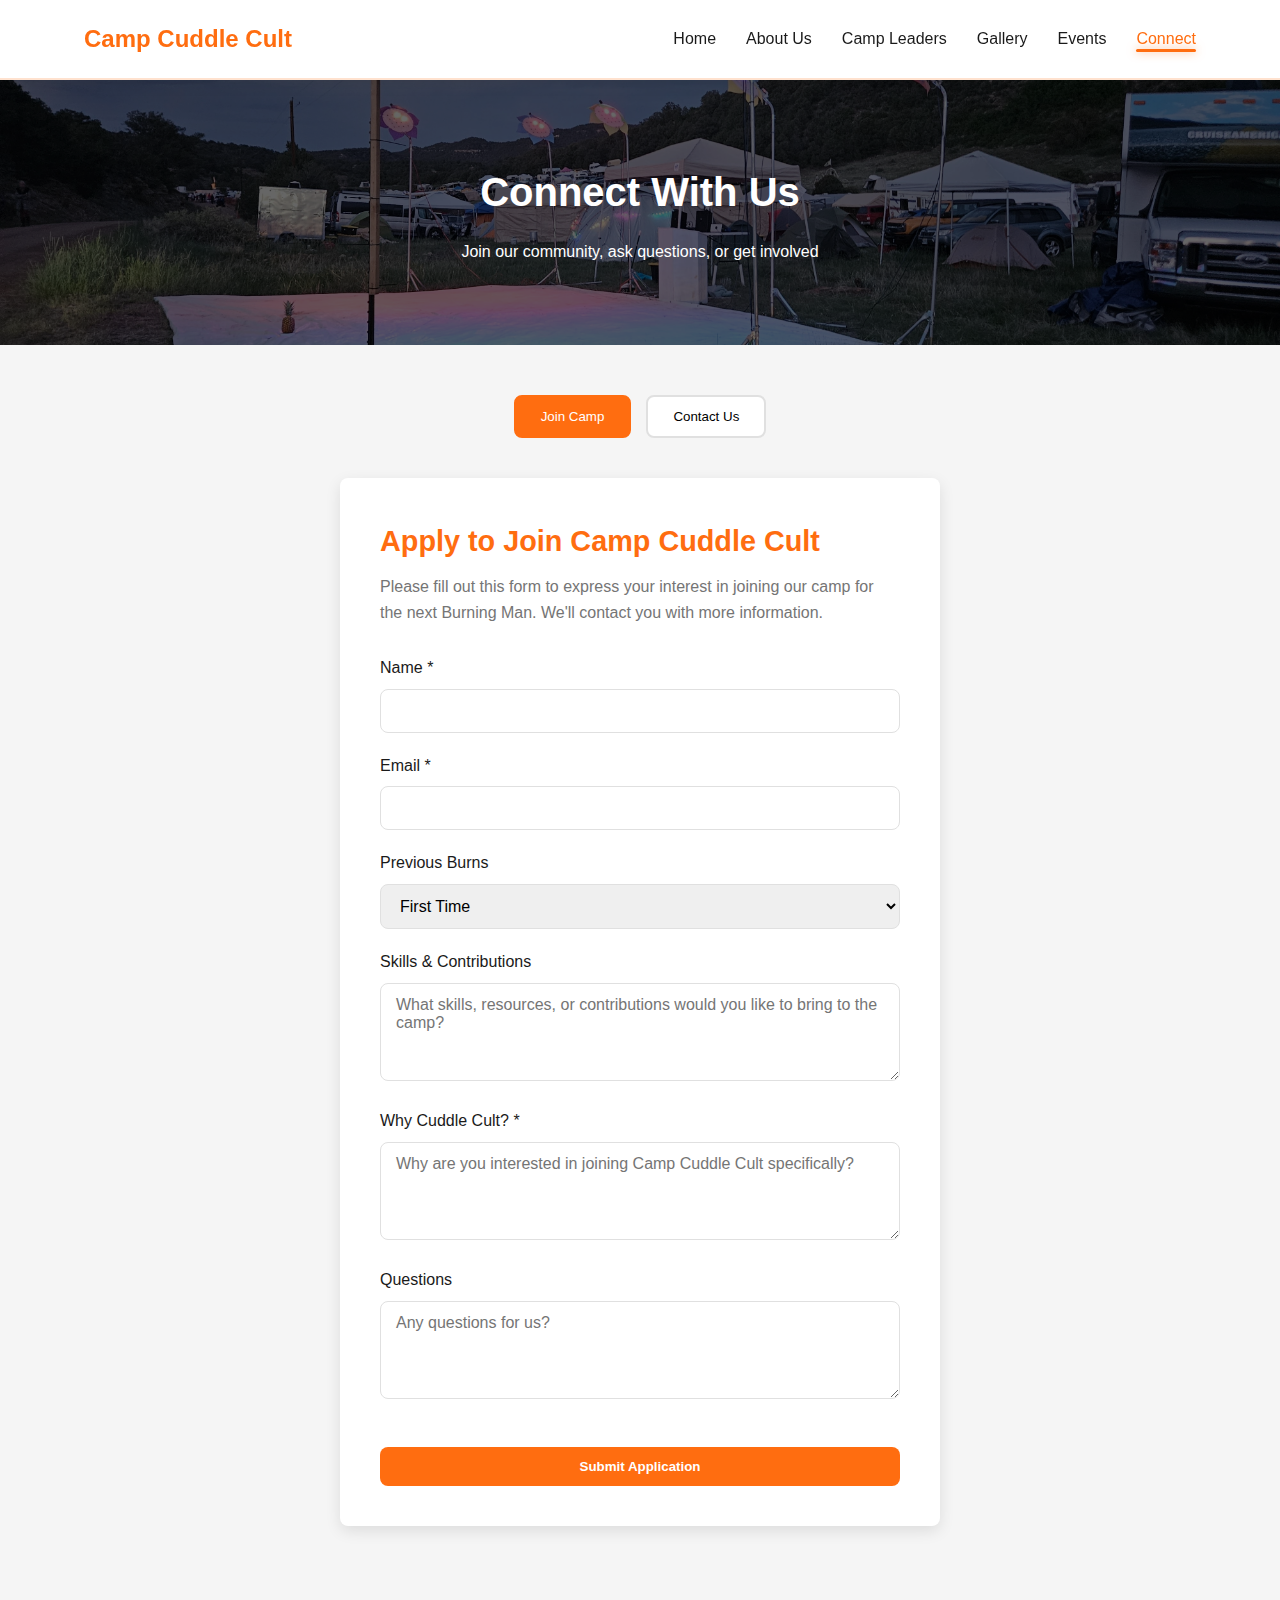
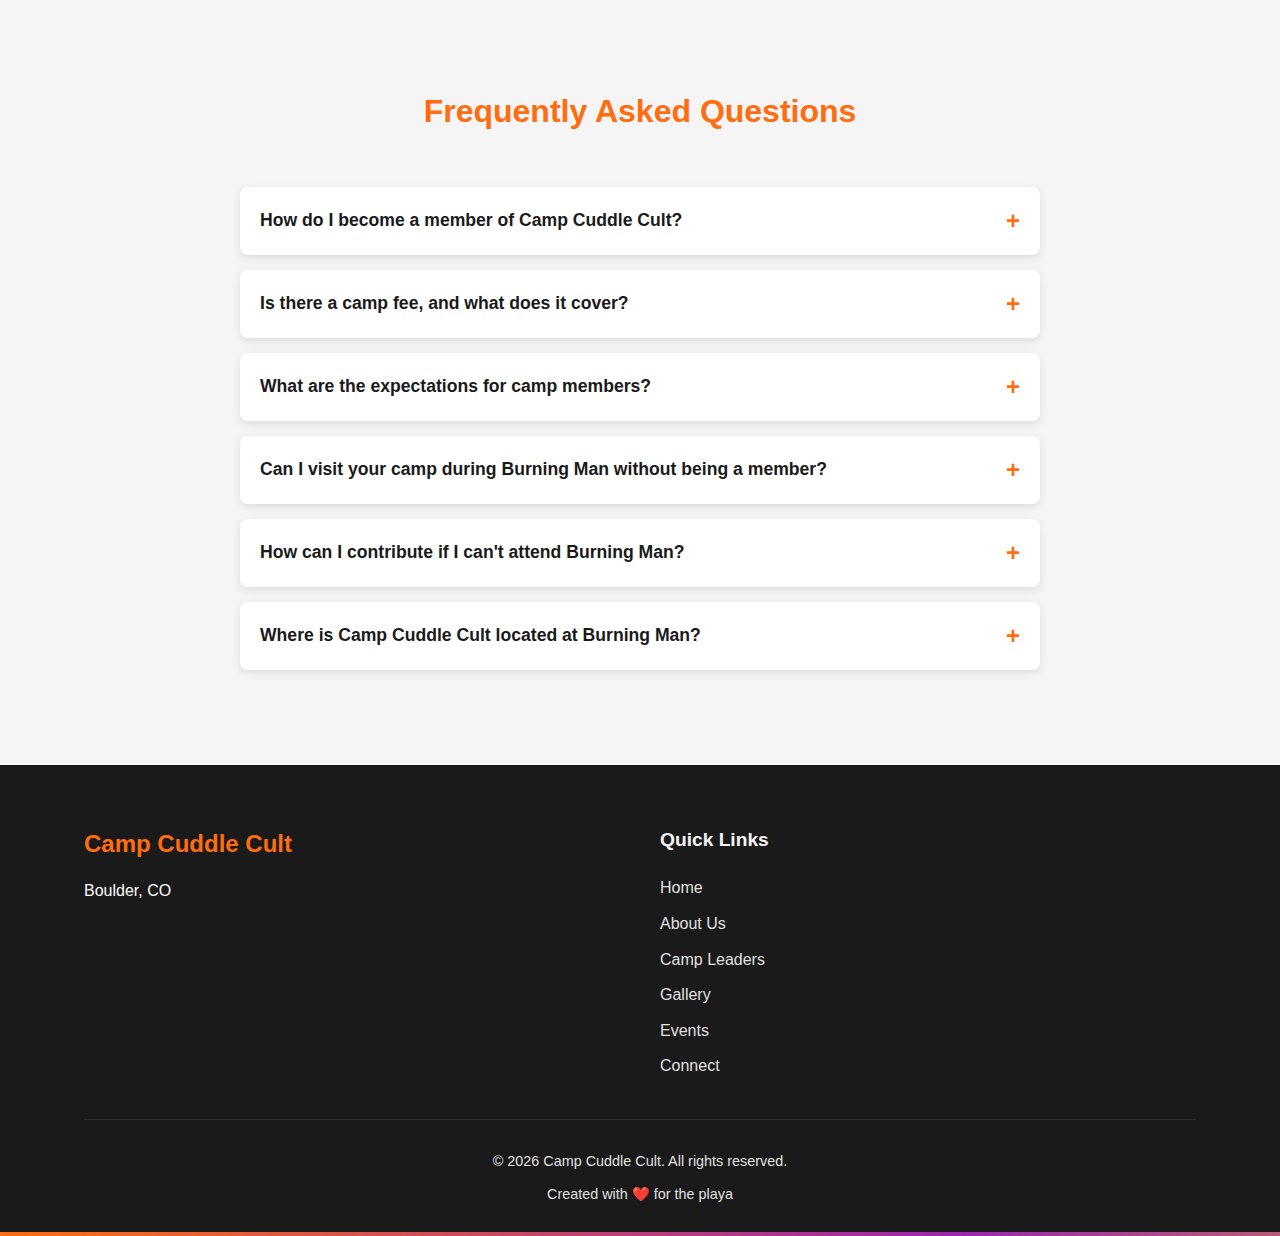
<file: connect.html>
<!DOCTYPE html>
<html lang="en">
<head>
    <meta charset="UTF-8">
    <meta name="viewport" content="width=device-width, initial-scale=1.0">
    <meta http-equiv="X-UA-Compatible" content="IE=edge">
    <title>Connect | Camp Cuddle Cult</title>
    <link rel="stylesheet" href="public/css/styles.css">
    <script src="public/js/components.js" defer></script>
    <script src="public/js/main.js" defer></script>
</head>
<body>
    <header>
        <div class="container">
            <!-- Navigation will be dynamically inserted by components.js -->
        </div>
    </header>

    <section class="page-header">
        <div class="container">
            <h1>Connect With Us</h1>
            <p>Join our community, ask questions, or get involved</p>
        </div>
    </section>

    <section class="forms-section">
        <div class="container">
            <div class="forms-tabs">
                <button class="form-tab active" data-form="join-form">Join Camp</button>
                <button class="form-tab" data-form="contact-form">Contact Us</button>
            </div>

            <div class="forms-container">
                <form id="join-form" class="form active">
                    <h2>Apply to Join Camp Cuddle Cult</h2>
                    <p>Please fill out this form to express your interest in joining our camp for the next Burning Man. We'll contact you with more information.</p>
                    
                    <div class="form-group">
                        <label for="join-name">Name *</label>
                        <input type="text" id="join-name" name="name" required>
                    </div>
                    
                    <div class="form-group">
                        <label for="join-email">Email *</label>
                        <input type="email" id="join-email" name="email" required>
                    </div>
                    
                    <div class="form-group">
                        <label for="join-burns">Previous Burns</label>
                        <select id="join-burns" name="burns">
                            <option value="0">First Time</option>
                            <option value="1-2">1-2 Burns</option>
                            <option value="3-5">3-5 Burns</option>
                            <option value="6+">6+ Burns</option>
                        </select>
                    </div>
                    
                    <div class="form-group">
                        <label for="join-skills">Skills & Contributions</label>
                        <textarea id="join-skills" name="skills" rows="4" placeholder="What skills, resources, or contributions would you like to bring to the camp?"></textarea>
                    </div>
                    
                    <div class="form-group">
                        <label for="join-why">Why Cuddle Cult? *</label>
                        <textarea id="join-why" name="why" rows="4" placeholder="Why are you interested in joining Camp Cuddle Cult specifically?" required></textarea>
                    </div>
                    
                    <div class="form-group">
                        <label for="join-questions">Questions</label>
                        <textarea id="join-questions" name="questions" rows="4" placeholder="Any questions for us?"></textarea>
                    </div>
                    
                    <button type="submit" class="btn">Submit Application</button>
                </form>

                <form id="newsletter-form" class="form">
                    <h2>Subscribe to Our Newsletter</h2>
                    <p>Stay updated with camp news, events, and preparation information.</p>
                    
                    <div class="form-group">
                        <label for="newsletter-name">Name *</label>
                        <input type="text" id="newsletter-name" name="name" required>
                    </div>
                    
                    <div class="form-group">
                        <label for="newsletter-email">Email *</label>
                        <input type="email" id="newsletter-email" name="email" required>
                    </div>
                    
                    <div class="form-group checkbox-group">
                        <input type="checkbox" id="newsletter-member" name="member">
                        <label for="newsletter-member">I am a current or past camp member</label>
                    </div>
                    
                    <button type="submit" class="btn">Subscribe</button>
                </form>

                <form id="contact-form" class="form">
                    <h2>Contact Us</h2>
                    <p>Have questions, ideas, or just want to connect? Send us a message!</p>
                    
                    <div class="form-group">
                        <label for="contact-name">Name *</label>
                        <input type="text" id="contact-name" name="name" required>
                    </div>
                    
                    <div class="form-group">
                        <label for="contact-email">Email *</label>
                        <input type="email" id="contact-email" name="email" required>
                    </div>
                    
                    <div class="form-group">
                        <label for="contact-subject">Subject *</label>
                        <select id="contact-subject" name="subject" required>
                            <option value="">Select a subject</option>
                            <option value="question">General Question</option>
                            <option value="contribution">Contribution Idea</option>
                            <option value="event">Event Proposal</option>
                            <option value="photo">Photo Submission</option>
                            <option value="other">Other</option>
                        </select>
                    </div>
                    
                    <div class="form-group">
                        <label for="contact-message">Message *</label>
                        <textarea id="contact-message" name="message" rows="6" required></textarea>
                    </div>
                    
                    <button type="submit" class="btn">Send Message</button>
                </form>
            </div>
        </div>
    </section>

    <section class="faq">
        <div class="container">
            <h2>Frequently Asked Questions</h2>
            
            <div class="accordion">
                <div class="accordion-item">
                    <button class="accordion-header">How do I become a member of Camp Cuddle Cult?</button>
                    <div class="accordion-content">
                        <p>To become a member, fill out our application form above. We review applications based on our community needs, your alignment with our values, and your potential contributions. We typically respond within 2-3 weeks after applications close.</p>
                    </div>
                </div>
                
                <div class="accordion-item">
                    <button class="accordion-header">Is there a camp fee, and what does it cover?</button>
                    <div class="accordion-content">
                        <p>Yes, we have a camp fee that covers shared infrastructure (shade structures, kitchen, showers, communal spaces), water, group meals, and camp activities. The exact amount varies each year based on our needs and is communicated during the application process.</p>
                    </div>
                </div>
                
                <div class="accordion-item">
                    <button class="accordion-header">What are the expectations for camp members?</button>
                    <div class="accordion-content">
                        <p>Camp members are expected to participate in camp setup and breakdown, take shifts for camp duties (kitchen, greeting, cleaning), contribute to our community in ways aligned with their skills, and uphold our values of consent, inclusion, and participation.</p>
                    </div>
                </div>
                
                <div class="accordion-item">
                    <button class="accordion-header">Can I visit your camp during Burning Man without being a member?</button>
                    <div class="accordion-content">
                        <p>Absolutely! Many of our events and spaces are open to all burners. Check our event board at the camp entrance for our daily schedule and which activities are open to visitors.</p>
                    </div>
                </div>
                
                <div class="accordion-item">
                    <button class="accordion-header">How can I contribute if I can't attend Burning Man?</button>
                    <div class="accordion-content">
                        <p>We welcome remote contributions including fundraising support, art creation, online community participation, and pre-event logistics assistance. Contact us through the form above to discuss how you can contribute from afar.</p>
                    </div>
                </div>
                
                <div class="accordion-item">
                    <button class="accordion-header">Where is Camp Cuddle Cult located at Burning Man?</button>
                    <div class="accordion-content">
                        <p>Our placement varies each year. Once we receive our official placement from Burning Man organization (usually in July), we'll share our coordinates via email to camp members and on our social media channels.</p>
                    </div>
                </div>
            </div>
        </div>
    </section>

    <footer>
        <!-- Footer will be dynamically inserted by components.js -->
    </footer>
</body>
</html>
</file>
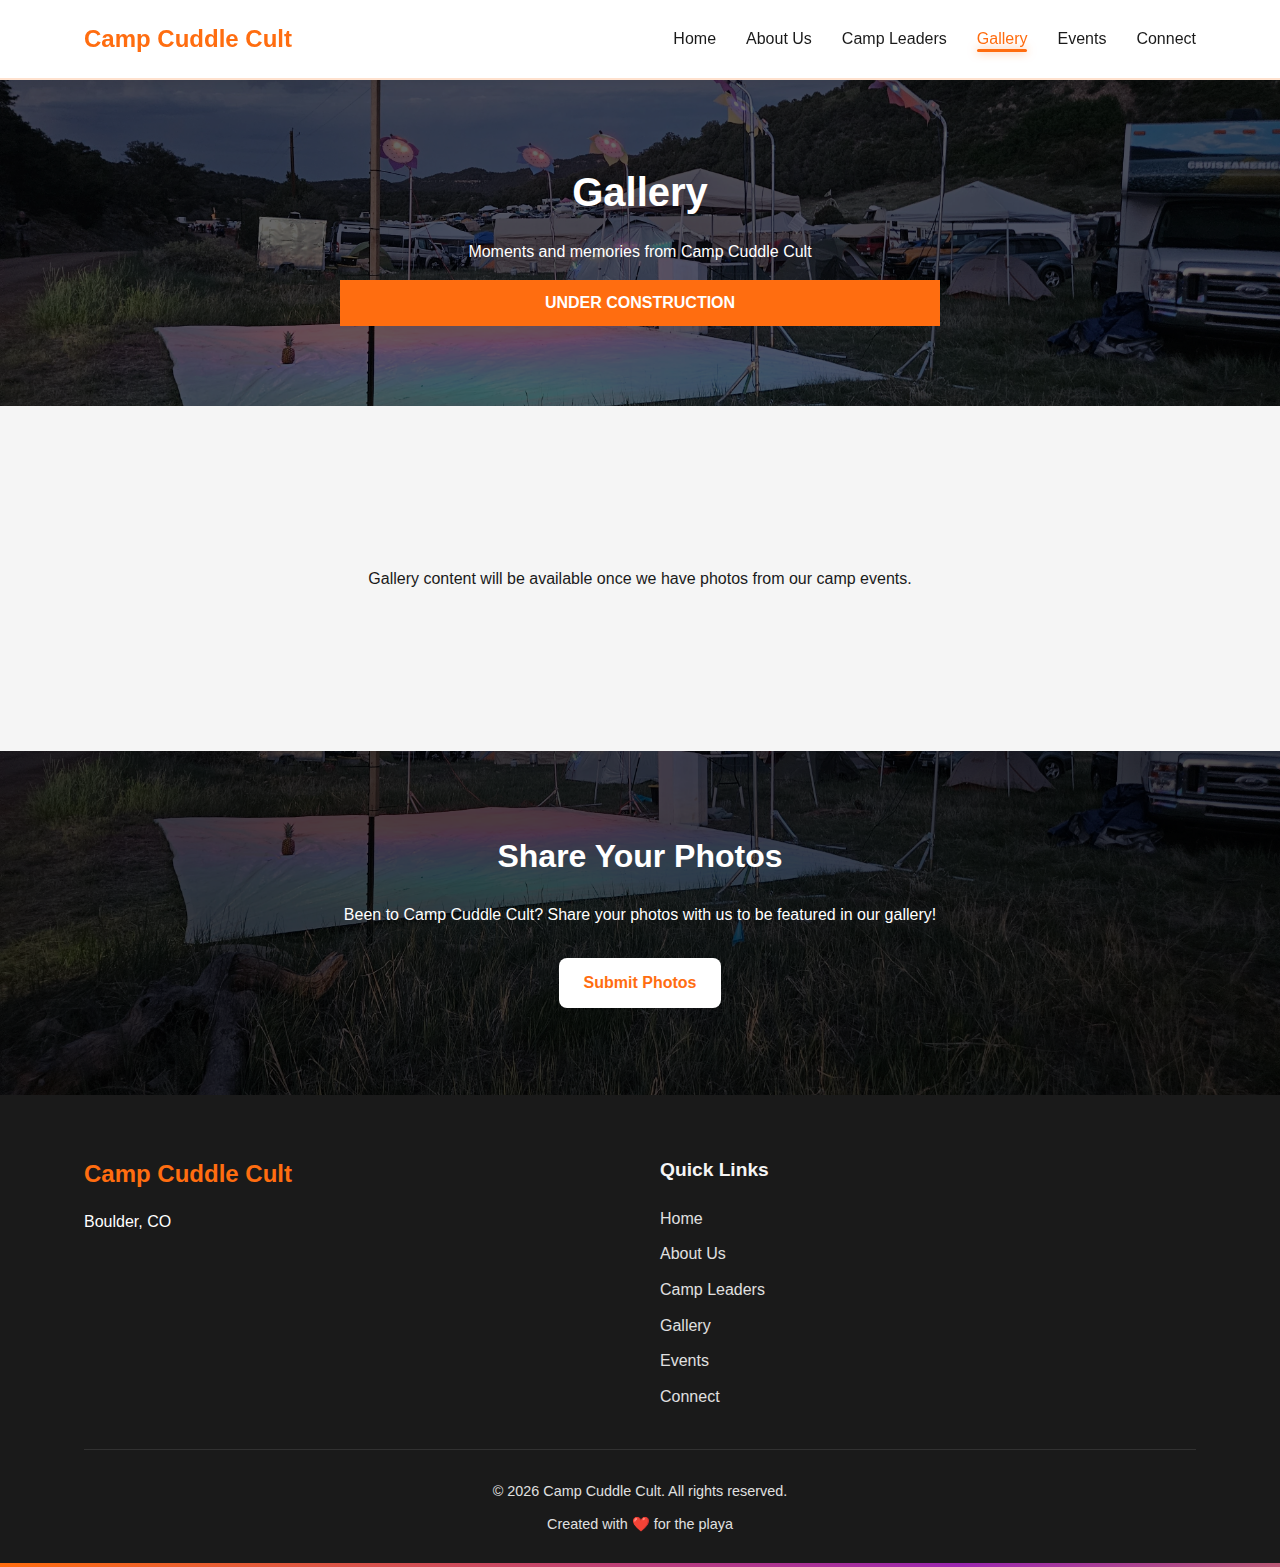
<file: gallery.html>
<!DOCTYPE html>
<html lang="en">
<head>
    <meta charset="UTF-8">
    <meta name="viewport" content="width=device-width, initial-scale=1.0">
    <meta http-equiv="X-UA-Compatible" content="IE=edge">
    <title>Gallery | Camp Cuddle Cult</title>
    <link rel="stylesheet" href="public/css/styles.css">
    <script src="public/js/components.js" defer></script>
    <script src="public/js/main.js" defer></script>
</head>
<body>
    <header>
        <div class="container">
            <!-- Navigation will be dynamically inserted by components.js -->
        </div>
    </header>

    <section class="page-header">
        <div class="container">
            <h1>Gallery</h1>
            <p>Moments and memories from Camp Cuddle Cult</p>
            <p style="background-color: #ff6d10; color: white; padding: 10px; margin-top: 15px; font-weight: bold;">UNDER CONSTRUCTION</p>
        </div>
    </section>

    <section class="gallery">
        <div class="container">
            <div style="text-align: center; padding: 50px; background-color: #f5f5f5; margin: 30px 0;">
                <p>Gallery content will be available once we have photos from our camp events.</p>
            </div>
        </div>
    </section>

    <section class="cta">
        <div class="container">
            <h2>Share Your Photos</h2>
            <p>Been to Camp Cuddle Cult? Share your photos with us to be featured in our gallery!</p>
            <a href="connect.html" class="btn">Submit Photos</a>
        </div>
    </section>

    <footer>
        <!-- Footer will be dynamically inserted by components.js -->
    </footer>
</body>
</html>
</file>
<file: public/css/styles.css>
/* Base Styles */
:root {
    --primary: #ff6d10; /* Burning orange */
    --secondary: #9c27b0; /* Purple for creative energy */
    --accent: #ffc107; /* Warm gold */
    --accent2: #00e5ff; /* Neon blue */
    --dark: #1a1a1a;
    --light: #f5f5f5;
    --gray: #757575;
    --light-gray: #e0e0e0;
    --shadow: rgba(0, 0, 0, 0.1);
    --glow: 0 0 10px rgba(255, 109, 16, 0.6);
    --gradient: linear-gradient(135deg, #ff6d10, #9c27b0); /* Use hex values directly instead of variables */
    --dust-gradient: linear-gradient(to right, rgba(244, 231, 187, 0.1), rgba(244, 231, 187, 0.2), rgba(244, 231, 187, 0.1));
    --transition: all 0.3s ease;
    --radius: 8px;
    --desert-texture: url('[data-uri]');
}

* {
    margin: 0;
    padding: 0;
    box-sizing: border-box;
}

html {
    scroll-behavior: smooth;
}

body {
    font-family: 'Inter', -apple-system, BlinkMacSystemFont, 'Segoe UI', Roboto, Oxygen, Ubuntu, Cantarell, 'Open Sans', 'Helvetica Neue', sans-serif;
    line-height: 1.6;
    color: #1a1a1a;
    background-color: #f5f5f5;
    background-image: url('[data-uri]');
    overflow-x: hidden;
}

a {
    color: var(--primary);
    text-decoration: none;
    transition: var(--transition);
}

a:hover {
    color: var(--secondary);
}

ul {
    list-style: none;
}

img {
    max-width: 100%;
    height: auto;
    display: block;
}

.container {
    width: 90%;
    max-width: 1200px;
    margin: 0 auto;
    padding: 0 20px;
}

/* Placeholder Images */
.placeholder-image {
    background-color: var(--light-gray);
    display: flex;
    align-items: center;
    justify-content: center;
    position: relative;
    width: 100%;
    height: 100%;
    min-height: 200px;
    border-radius: var(--radius);
    overflow: hidden;
}

.placeholder-image::after {
    position: absolute;
    color: var(--dark);
    font-size: 1rem;
    text-align: center;
    padding: 10px;
}

/* Buttons */
.btn {
    display: inline-block;
    background: var(--primary);
    color: white;
    padding: 12px 25px;
    border: none;
    border-radius: var(--radius);
    font-weight: 600;
    cursor: pointer;
    transition: var(--transition);
    text-align: center;
    position: relative;
    overflow: hidden;
}

.btn:before {
    content: '';
    position: absolute;
    top: -50%;
    left: -50%;
    width: 200%;
    height: 200%;
    background: rgba(255, 255, 255, 0.1);
    transform: rotate(45deg);
    z-index: 0;
    transition: all 0.5s ease;
    opacity: 0;
}

.btn:hover {
    background: #9c27b0; /* Use hex value directly instead of var(--secondary) */
    color: white;
    transform: translateY(-2px);
    box-shadow: 0 4px 10px rgba(0, 0, 0, 0.1), 0 0 10px rgba(255, 109, 16, 0.6);
}

.btn:hover:before {
    opacity: 1;
    transform: rotate(45deg) translate(10%, 10%);
}

.btn-outline {
    background: transparent;
    color: var(--primary);
    border: 2px solid var(--primary);
}

.btn-outline:hover {
    background: var(--primary);
    color: white;
}

/* Header & Navigation */
@keyframes dustFloat {
    0%, 100% { 
        background-position: 0% 0%;
    }
    50% {
        background-position: 100% 0%;
    }
}

header {
    background-color: rgba(255, 255, 255, 0.95);
    box-shadow: 0 2px 15px rgba(0, 0, 0, 0.1);
    position: sticky;
    top: 0;
    z-index: 1000;
    backdrop-filter: blur(5px);
    -webkit-backdrop-filter: blur(5px);
    border-bottom: 2px solid rgba(255, 109, 16, 0.2);
    background-image: none;
}

header .container {
    display: flex;
    justify-content: space-between;
    align-items: center;
    padding: 20px;
}

.logo h1 {
    font-size: 1.5rem;
    font-weight: 700;
    color: #ff6d10;
    margin: 0;
}

nav ul {
    display: flex;
    gap: 30px;
}

nav a {
    color: #1a1a1a;
    font-weight: 500;
    position: relative;
}

nav a:hover, nav a.active {
    color: #ff6d10;
}

nav a.active::after {
    content: '';
    position: absolute;
    bottom: -5px;
    left: 0;
    width: 100%;
    height: 3px;
    background: #ff6d10; /* Use hex value directly instead of var(--primary) */
    border-radius: 8px; /* Use value directly instead of var(--radius) */
    box-shadow: 0 0 10px rgba(255, 109, 16, 0.6); /* Use value directly instead of var(--glow) */
}

.mobile-menu {
    display: none;
    background: transparent;
    border: none;
    cursor: pointer;
    padding: 10px;
    width: 44px;
    height: 44px;
    z-index: 100;
}

.mobile-menu span {
    display: block;
    width: 25px;
    height: 3px;
    background: #1a1a1a;
    margin: 5px 0;
    border-radius: 3px;
    transition: all 0.3s ease;
}

/* Hero Section */
.hero {
    color: white;
    text-align: center;
    padding: 180px 0;
    position: relative;
    overflow: hidden;
    background-image: url('../images/ColorDancePlaya.webp');
    background-size: cover;
    background-position: center;
}

.hero::before {
    content: '';
    position: absolute;
    top: 0;
    left: 0;
    width: 100%;
    height: 100%;
    background: rgba(0, 0, 0, 0.5);
    /* Dark overlay to ensure text is readable */
}

.hero .container {
    position: relative;
    z-index: 1;
}

.hero h1 {
    font-size: 3rem;
    font-weight: 800;
    margin-bottom: 20px;
    line-height: 1.2;
}

.hero p {
    font-size: 1.25rem;
    max-width: 700px;
    margin: 0 auto 40px;
    opacity: 0.9;
}

/* Features Section */
.features {
    padding: 80px 0;
}

.features .container {
    display: grid;
    grid-template-columns: repeat(auto-fit, minmax(280px, 1fr));
    gap: 40px;
}

.feature {
    text-align: center;
    padding: 30px;
    border-radius: var(--radius);
    background: white;
    box-shadow: 0 5px 15px var(--shadow);
    transition: var(--transition);
}

.feature:hover {
    transform: translateY(-5px);
    box-shadow: 0 10px 25px var(--shadow);
}

.feature .icon {
    font-size: 2.5rem;
    margin-bottom: 20px;
}

.feature h3 {
    margin-bottom: 15px;
    color: #ff6d10;
    font-weight: 600;
}

/* Events Preview */
.events-preview {
    padding: 80px 0;
    background-color: #f5f5f5;
}

.events-preview h2 {
    text-align: center;
    margin-bottom: 50px;
    font-size: 2rem;
    font-weight: 700;
}

.events-grid {
    display: grid;
    grid-template-columns: repeat(auto-fit, minmax(280px, 1fr));
    gap: 30px;
    margin-bottom: 40px;
}

.event {
    background: white;
    border-radius: var(--radius);
    overflow: hidden;
    box-shadow: 0 5px 15px var(--shadow);
    transition: var(--transition);
    padding: 25px;
    min-height: 180px; /* Ensure consistent height */
}

.event:hover {
    transform: translateY(-5px);
    box-shadow: 0 10px 25px var(--shadow);
}

.event-time {
    color: var(--primary);
    font-weight: 600;
    margin-bottom: 10px;
    font-size: 0.9rem;
}

.event h3 {
    margin-bottom: 15px;
    color: var(--dark);
}

.event.loading-event {
    border: 1px dashed var(--light-gray);
    background-color: rgba(255, 255, 255, 0.7);
}

.event.no-events {
    text-align: center;
    display: flex;
    flex-direction: column;
    justify-content: center;
    background-color: rgba(255, 255, 255, 0.7);
    grid-column: 1 / -1;
}

.events-preview .btn {
    display: block;
    width: max-content;
    margin: 0 auto;
}

/* CTA Section */
.cta {
    background-image: url('../images/campCover.webp');
    background-size: cover;
    background-position: center bottom;
    color: white;
    text-align: center;
    padding: 80px 0;
    position: relative;
}

.cta::before {
    content: '';
    position: absolute;
    top: 0;
    left: 0;
    width: 100%;
    height: 100%;
    background: rgba(0, 0, 0, 0.7);
}

.cta h2 {
    font-size: 2rem;
    margin-bottom: 20px;
    position: relative;
    z-index: 1;
}

.cta p {
    max-width: 700px;
    margin: 0 auto 30px;
    position: relative;
    z-index: 1;
}

.cta .btn {
    background: white;
    color: var(--primary);
    position: relative;
    z-index: 1;
}

.cta .btn:hover {
    background: var(--light);
    color: var(--secondary);
}

/* Footer */
footer {
    background: var(--dark);
    color: white;
    padding: 60px 0 20px;
    position: relative;
    overflow: hidden;
}

footer::before {
    content: '';
    position: absolute;
    bottom: 0;
    left: 0;
    width: 100%;
    height: 4px;
    background: linear-gradient(90deg, #ff6d10, #9c27b0, #ffc107, #00e5ff, #ff6d10);
    background-size: 300% 100%;
    animation: footerGlow 10s linear infinite;
}

@keyframes footerGlow {
    0% { background-position: 0% 0%; }
    100% { background-position: 300% 0%; }
}

.footer-content {
    display: grid;
    grid-template-columns: repeat(auto-fit, minmax(200px, 1fr));
    gap: 40px;
    margin-bottom: 40px;
}

.footer-logo h3 {
    color: var(--primary);
    margin-bottom: 15px;
    font-size: 1.5rem;
}

.footer-links h4, .footer-social h4 {
    color: var(--light);
    margin-bottom: 20px;
    font-size: 1.2rem;
}

.footer-links ul {
    display: flex;
    flex-direction: column;
    gap: 10px;
}

.footer-links a {
    color: var(--light-gray);
    transition: var(--transition);
}

.footer-links a:hover {
    color: var(--primary);
}

.social-icons {
    display: flex;
    gap: 15px;
}

.social-icons a {
    display: inline-flex;
    align-items: center;
    justify-content: center;
    width: 40px;
    height: 40px;
    background: rgba(255, 255, 255, 0.1);
    border-radius: 50%;
    color: white;
    transition: var(--transition);
    font-size: 1.2rem;
}

.social-icons a:hover {
    background: var(--primary);
    transform: translateY(-3px);
}

.footer-bottom {
    text-align: center;
    padding-top: 30px;
    border-top: 1px solid rgba(255, 255, 255, 0.1);
    font-size: 0.9rem;
    color: var(--light-gray);
}

.footer-bottom p {
    margin-bottom: 10px;
}

/* Page Header */
.page-header {
    background-image: url('../images/campCover.webp');
    background-size: cover;
    background-position: center;
    color: white;
    text-align: center;
    padding: 80px 0;
    position: relative;
}

.page-header::before {
    content: '';
    position: absolute;
    top: 0;
    left: 0;
    width: 100%;
    height: 100%;
    background: rgba(0, 0, 0, 0.6);
}

.page-header h1 {
    font-size: 2.5rem;
    font-weight: 700;
    margin-bottom: 15px;
    position: relative;
    z-index: 1;
}

.page-header p {
    max-width: 600px;
    margin: 0 auto;
    position: relative;
    z-index: 1;
}

/* About Page */
.about-content {
    padding: 80px 0;
    position: relative;
    background-color: #f5f5f5;
}

.about-content::before {
    content: '';
    position: absolute;
    top: 0;
    left: 0;
    width: 100%;
    height: 100%;
    background-image: linear-gradient(to right, rgba(244, 231, 187, 0.1), rgba(244, 231, 187, 0.2), rgba(244, 231, 187, 0.1));
    animation: dustFloat 30s ease-in-out infinite;
    pointer-events: none;
}

.about-intro {
    display: grid;
    grid-template-columns: 1fr 1fr;
    gap: 50px;
    margin-bottom: 80px;
    align-items: center;
}

.about-image {
    height: 400px;
    border-radius: var(--radius);
    overflow: hidden;
}

.about-text h2 {
    font-size: 2rem;
    margin-bottom: 25px;
    color: #ff6d10;
}

.about-text p {
    margin-bottom: 20px;
}

.principles, .camp-features {
    margin-bottom: 80px;
}

.principles h2, .camp-features h2, .participation h2 {
    text-align: center;
    font-size: 2rem;
    margin-bottom: 50px;
    color: #ff6d10;
}

.principles-grid, .features-list {
    display: grid;
    grid-template-columns: repeat(auto-fit, minmax(280px, 1fr));
    gap: 30px;
}

.principle, .camp-features .feature {
    background: white;
    padding: 30px;
    border-radius: var(--radius);
    box-shadow: 0 5px 15px var(--shadow);
    transition: var(--transition);
}

.camp-features .feature-with-image {
    padding: 0;
    overflow: hidden;
    display: flex;
    flex-direction: column;
}

.feature-image {
    height: 200px;
    overflow: hidden;
}

.feature-img {
    width: 100%;
    height: 100%;
    object-fit: cover;
    filter: saturate(1.2) contrast(1.1);
}

.feature-content {
    padding: 25px;
}

.principle:hover, .camp-features .feature:hover {
    transform: translateY(-5px);
    box-shadow: 0 10px 25px rgba(0, 0, 0, 0.1), 0 0 15px rgba(156, 39, 176, 0.3);
}

.feature-with-image:hover .feature-img {
    transform: scale(1.05);
}

.principle h3, .camp-features .feature h3 {
    margin-bottom: 15px;
    color: #ff6d10;
}

.participation {
    max-width: 800px;
    margin: 0 auto;
}

.participation p {
    margin-bottom: 20px;
}

.participation ul {
    margin: 20px 0;
    padding-left: 20px;
}

.participation ul li {
    margin-bottom: 10px;
    list-style-type: disc;
}

/* Leaders Page */
.leaders {
    padding: 80px 0;
    background-color: #f5f5f5;
}

.leaders-grid {
    display: grid;
    grid-template-columns: repeat(auto-fill, minmax(300px, 1fr));
    gap: 30px;
}

.leader-card {
    background-color: white;
    border-radius: var(--radius);
    overflow: hidden;
    box-shadow: 0 5px 15px var(--shadow);
    transition: var(--transition);
    height: 100%;
    display: flex;
    flex-direction: column;
}

.leader-card:hover {
    transform: translateY(-5px);
    box-shadow: 0 10px 25px var(--shadow);
}

.leader-image {
    height: 250px;
    overflow: hidden;
}

.leader-image img {
    width: 100%;
    height: 100%;
    object-fit: cover;
    transition: transform 0.4s ease;
}

.leader-card:hover .leader-image img {
    transform: scale(1.05);
}

.leader-info {
    padding: 25px;
    flex-grow: 1;
    display: flex;
    flex-direction: column;
}

.leader-info h2 {
    font-size: 1.5rem;
    margin-bottom: 5px;
    color: var(--primary);
}

.leader-info h3 {
    font-size: 1.1rem;
    margin-bottom: 15px;
    color: var(--gray);
    font-weight: 500;
}

.leader-bio {
    flex-grow: 1;
}

.leader-bio p {
    margin-bottom: 15px;
    font-size: 0.95rem;
    line-height: 1.5;
}

@media (max-width: 768px) {
    .leaders-grid {
        grid-template-columns: repeat(auto-fill, minmax(250px, 1fr));
    }
    
    .leader-image {
        height: 200px;
    }
}

/* Gallery Page */
.gallery {
    padding: 80px 0;
    background-color: #f5f5f5;
}

.gallery-filters {
    display: flex;
    justify-content: center;
    flex-wrap: wrap;
    gap: 15px;
    margin-bottom: 40px;
}

.filter-btn {
    padding: 10px 20px;
    background: white;
    border: 2px solid var(--light-gray);
    border-radius: var(--radius);
    cursor: pointer;
    transition: var(--transition);
    font-weight: 500;
}

.filter-btn:hover, .filter-btn.active {
    background: var(--primary);
    color: white;
    border-color: var(--primary);
}

.gallery-grid {
    display: grid;
    grid-template-columns: repeat(auto-fill, minmax(280px, 1fr));
    gap: 30px;
}

.gallery-item {
    border-radius: var(--radius);
    overflow: hidden;
    position: relative;
    height: 300px;
    box-shadow: 0 5px 15px var(--shadow);
    transition: var(--transition);
}

.gallery-item:hover {
    transform: translateY(-5px);
    box-shadow: 0 10px 25px var(--shadow);
}

.gallery-item img {
    width: 100%;
    height: 100%;
    object-fit: cover;
    transition: var(--transition);
}

.gallery-item:hover img {
    transform: scale(1.05);
}

.gallery-caption {
    position: absolute;
    bottom: 0;
    left: 0;
    width: 100%;
    padding: 20px;
    background: rgba(0, 0, 0, 0.7);
    color: white;
    transform: translateY(100%);
    transition: var(--transition);
}

.gallery-item:hover .gallery-caption {
    transform: translateY(0);
}

.gallery-caption h3 {
    margin-bottom: 5px;
    font-size: 1.1rem;
}

.gallery-caption p {
    font-size: 0.9rem;
    opacity: 0.9;
}

/* Events Page */
.events-schedule {
    padding: 80px 0;
    background-color: #f5f5f5;
}

.schedule-tabs {
    display: flex;
    justify-content: center;
    flex-wrap: wrap;
    gap: 10px;
    margin-bottom: 40px;
}

.tab-btn {
    padding: 10px 20px;
    background: white;
    border: 2px solid var(--light-gray);
    border-radius: var(--radius);
    cursor: pointer;
    transition: var(--transition);
    font-weight: 500;
}

.tab-btn:hover, .tab-btn.active {
    background: var(--primary);
    color: white;
    border-color: var(--primary);
}

.day-schedule {
    display: none;
}

.day-schedule.active {
    display: block;
}

.day-schedule h2 {
    text-align: center;
    margin-bottom: 40px;
    font-size: 1.8rem;
    color: var(--primary);
}

.events-list {
    max-width: 900px;
    margin: 0 auto;
}

.event-item {
    display: grid;
    grid-template-columns: 150px 1fr;
    gap: 30px;
    margin-bottom: 30px;
    padding: 25px;
    background: white;
    border-radius: var(--radius);
    box-shadow: 0 5px 15px var(--shadow);
}

.event-time {
    color: var(--primary);
    font-weight: 600;
    border-right: 2px solid var(--light-gray);
    padding-right: 20px;
}

.event-details h3 {
    font-size: 1.3rem;
    margin-bottom: 15px;
    color: var(--dark);
}

.event-details p {
    margin-bottom: 10px;
}

.placeholder-text {
    text-align: center;
    padding: 40px;
    background: white;
    border-radius: 8px;
    font-style: italic;
    color: #757575;
}

/* Calendar integration styles */
.calendar-instructions {
    max-width: 800px;
    margin: 40px auto 0;
    padding: 30px;
    background: white;
    border-radius: 8px;
    box-shadow: 0 5px 15px rgba(0, 0, 0, 0.1);
}

.calendar-instructions h3 {
    margin-bottom: 15px;
    color: #ff6d10;
}

.calendar-instructions ol {
    margin: 20px 0;
    padding-left: 20px;
}

.calendar-instructions li {
    margin-bottom: 10px;
}

.calendar-instructions .btn {
    margin-top: 10px;
}

.calendar-message {
    padding: 15px;
    background-color: #f5f5f5;
    border-left: 4px solid #ff6d10;
    margin: 20px 0;
}

.calendar-error {
    padding: 25px;
    background-color: #fff3e0;
    border-left: 4px solid #ff9800;
    margin: 20px 0;
    border-radius: 8px;
}

.calendar-error ol {
    margin: 15px 0;
    padding-left: 20px;
}

.calendar-error li {
    margin-bottom: 8px;
}

.calendar-error .btn {
    margin-top: 15px;
}

.special-events {
    padding: 80px 0;
    background-color: #f5f5f5;
}

.special-events h2 {
    text-align: center;
    margin-bottom: 20px;
    font-size: 2rem;
    color: #ff6d10;
}

.section-intro {
    text-align: center;
    max-width: 700px;
    margin: 0 auto 50px;
}

.special-events-grid {
    display: grid;
    grid-template-columns: repeat(auto-fit, minmax(300px, 1fr));
    gap: 40px;
}

.special-event {
    background: white;
    border-radius: var(--radius);
    overflow: hidden;
    box-shadow: 0 5px 15px var(--shadow);
    transition: var(--transition);
}

.special-event:hover {
    transform: translateY(-5px);
    box-shadow: 0 10px 25px var(--shadow);
}

.special-event img {
    width: 100%;
    height: 200px;
    object-fit: cover;
}

.special-event-details {
    padding: 25px;
}

.special-event-details h3 {
    margin-bottom: 10px;
    color: var(--primary);
}

.special-event-details p {
    margin-bottom: 15px;
}

/* Connect Page */
.connect-grid {
    padding: 80px 0;
    background-color: #f5f5f5;
}

.connect-options {
    display: grid;
    grid-template-columns: repeat(auto-fit, minmax(250px, 1fr));
    gap: 40px;
}

.connect-option {
    text-align: center;
    padding: 30px;
    background: white;
    border-radius: 8px;
    box-shadow: 0 5px 15px rgba(0, 0, 0, 0.1);
    transition: all 0.3s ease;
}

.connect-option:hover {
    transform: translateY(-5px);
    box-shadow: 0 10px 25px rgba(0, 0, 0, 0.1);
}

.connect-icon {
    width: 60px;
    height: 60px;
    margin: 0 auto 20px;
}

.connect-option h2 {
    margin-bottom: 15px;
    color: #ff6d10;
    font-size: 1.5rem;
}

.connect-option p {
    margin-bottom: 20px;
}

.social-links {
    display: flex;
    flex-direction: column;
    gap: 10px;
    align-items: center;
}

.social-link {
    display: flex;
    align-items: center;
    gap: 8px;
    color: var(--dark);
    font-weight: 500;
}

.social-link:hover {
    color: #ff6d10;
}

.forms-section {
    padding: 50px 0 80px;
    background-color: #f5f5f5;
}

.forms-tabs {
    display: flex;
    justify-content: center;
    gap: 15px;
    margin-bottom: 40px;
}

.form-tab {
    padding: 12px 25px;
    background: white;
    border: 2px solid var(--light-gray);
    border-radius: var(--radius);
    cursor: pointer;
    transition: var(--transition);
    font-weight: 500;
}

.form-tab:hover, .form-tab.active {
    background: var(--primary);
    color: white;
    border-color: var(--primary);
}

.form {
    display: none;
    max-width: 600px;
    margin: 0 auto;
    padding: 40px;
    background: white;
    border-radius: var(--radius);
    box-shadow: 0 5px 15px var(--shadow);
}

.form.active {
    display: block;
}

.form h2 {
    margin-bottom: 10px;
    font-size: 1.8rem;
    color: var(--primary);
}

.form p {
    margin-bottom: 30px;
    color: var(--gray);
}

.form-group {
    margin-bottom: 20px;
}

.form-group label {
    display: block;
    margin-bottom: 8px;
    font-weight: 500;
}

.form-group input,
.form-group select,
.form-group textarea {
    width: 100%;
    padding: 12px 15px;
    border: 1px solid var(--light-gray);
    border-radius: var(--radius);
    font-family: inherit;
    font-size: 1rem;
    transition: var(--transition);
}

.form-group input:focus,
.form-group select:focus,
.form-group textarea:focus {
    outline: none;
    border-color: var(--primary);
    box-shadow: 0 0 0 2px rgba(255, 109, 16, 0.2);
}

.checkbox-group {
    display: flex;
    align-items: center;
    gap: 10px;
}

.checkbox-group input {
    width: auto;
}

.checkbox-group label {
    margin-bottom: 0;
}

.form button {
    margin-top: 20px;
    width: 100%;
}

.form-success-message {
    background-color: white;
    border-radius: var(--radius);
    box-shadow: 0 5px 15px var(--shadow);
    padding: 40px;
    margin: 20px 0;
    text-align: center;
}

.form-success-message h3 {
    color: var(--primary);
    margin-bottom: 20px;
    font-size: 1.5rem;
}

.form-success-message p {
    margin-bottom: 15px;
}

.form-success-message .btn {
    margin-top: 20px;
}

.faq {
    padding: 80px 0;
}

.faq h2 {
    text-align: center;
    margin-bottom: 50px;
    font-size: 2rem;
    color: var(--primary);
}

.accordion {
    max-width: 800px;
    margin: 0 auto;
}

.accordion-item {
    margin-bottom: 15px;
    border-radius: var(--radius);
    overflow: hidden;
    box-shadow: 0 3px 10px var(--shadow);
}

.accordion-header {
    width: 100%;
    padding: 20px;
    text-align: left;
    background: white;
    border: none;
    font-size: 1.1rem;
    font-weight: 600;
    color: var(--dark);
    cursor: pointer;
    transition: var(--transition);
    display: flex;
    justify-content: space-between;
    align-items: center;
}

.accordion-header::after {
    content: '+';
    font-size: 1.5rem;
    color: var(--primary);
}

.accordion-header.active::after {
    content: '-';
}

.accordion-header:hover {
    background: var(--light);
    color: var(--primary);
}

.accordion-content {
    padding: 0 20px;
    max-height: 0;
    overflow: hidden;
    background: white;
    transition: max-height 0.3s ease, padding 0.3s ease;
}

.accordion-content.active {
    padding: 0 20px 20px;
    max-height: 300px;
}

/* Media Queries */
@media (max-width: 992px) {
    .hero h1 {
        font-size: 2.5rem;
    }
    
    .about-intro,
    .leader {
        grid-template-columns: 1fr;
    }
    
    .about-image,
    .leader-image {
        height: 300px;
        margin-bottom: 30px;
    }
}

@media (max-width: 768px) {
    header .container {
        flex-wrap: wrap;
    }
    
    nav {
        display: none;
        width: 100%;
        margin-top: 20px;
        transition: max-height 0.3s ease, opacity 0.3s ease;
        max-height: 0;
        overflow: hidden;
        opacity: 0;
    }
    
    nav.active {
        display: block;
        max-height: 500px;
        opacity: 1;
        overflow: visible;
    }
    
    nav ul {
        flex-direction: column;
        gap: 15px;
    }
    
    .mobile-menu {
        display: block;
    }
    
    .mobile-menu.active span:nth-child(1) {
        transform: rotate(45deg) translate(5px, 6px);
    }
    
    .mobile-menu.active span:nth-child(2) {
        opacity: 0;
    }
    
    .mobile-menu.active span:nth-child(3) {
        transform: rotate(-45deg) translate(5px, -6px);
    }
    
    .hero h1 {
        font-size: 2rem;
    }
    
    .hero p {
        font-size: 1rem;
    }
    
    .event-item {
        grid-template-columns: 1fr;
    }
    
    .event-time {
        border-right: none;
        border-bottom: 2px solid var(--light-gray);
        padding-right: 0;
        padding-bottom: 10px;
        margin-bottom: 15px;
    }
    
    .forms-tabs {
        flex-direction: column;
        align-items: center;
    }
    
    .form-tab {
        width: 100%;
        max-width: 250px;
        text-align: center;
    }
}

@media (max-width: 576px) {
    .container {
        width: 95%;
        padding: 0 10px;
    }
    
    .hero {
        padding: 80px 0;
    }
    
    .hero h1 {
        font-size: 1.8rem;
    }
    
    .form {
        padding: 20px;
    }
    
    .feature, 
    .principle, 
    .connect-option, 
    .event,
    .special-event {
        padding: 20px;
    }
    
    .gallery-filters,
    .schedule-tabs {
        gap: 8px;
    }
    
    .filter-btn,
    .tab-btn {
        padding: 8px 12px;
        font-size: 0.9rem;
    }
}
</file>
